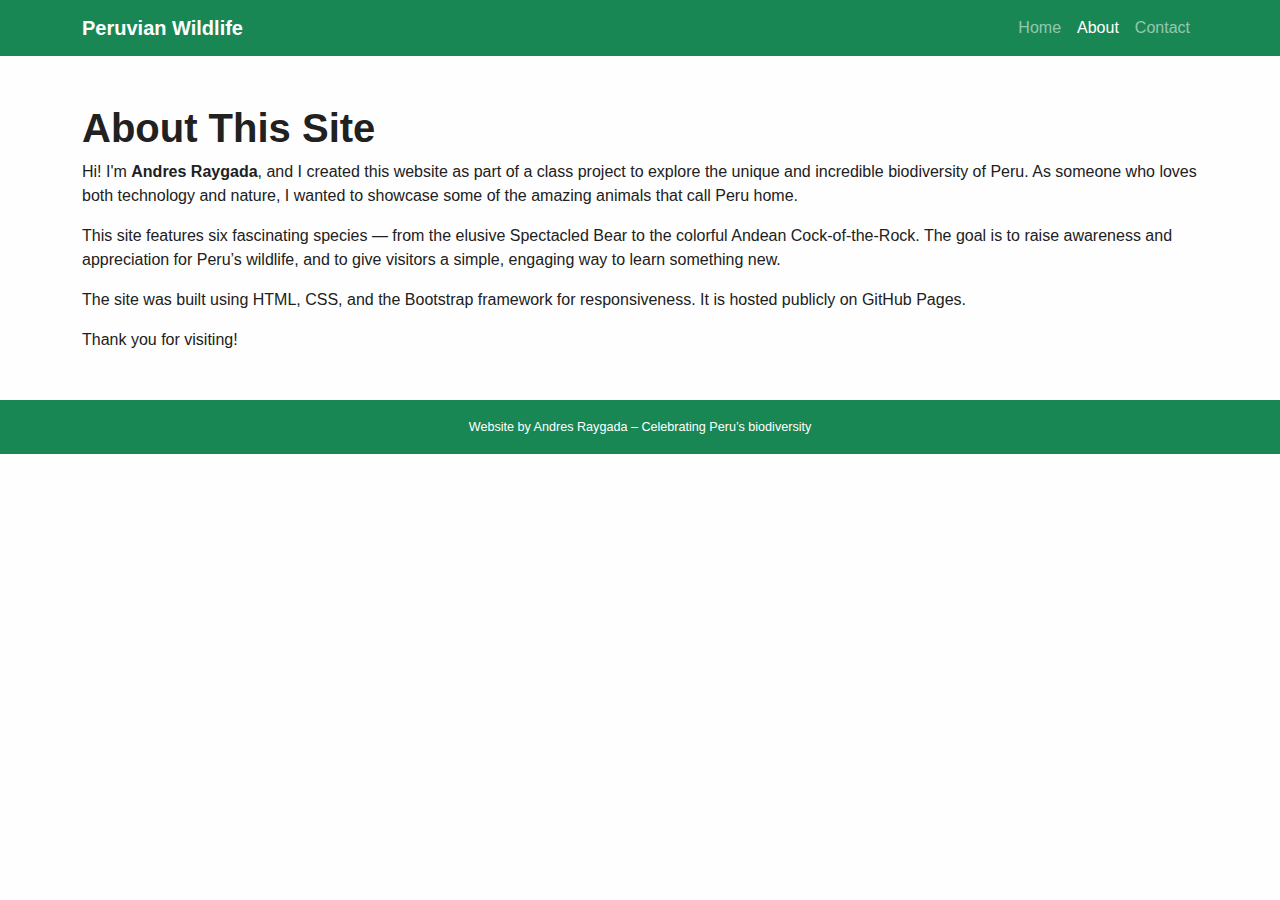
<file: about.html>
<!-- ChatGPT helped format this layout and content -->

<!DOCTYPE html>
<html lang="en">
<head>
  <meta charset="UTF-8" />
  <meta name="viewport" content="width=device-width, initial-scale=1.0" />
  <title>About - Peruvian Wildlife Wonders</title>
  <link href="https://cdn.jsdelivr.net/npm/bootstrap@5.3.3/dist/css/bootstrap.min.css" rel="stylesheet" />
  <link rel="stylesheet" href="style.css" />
</head>
<body>

  <!-- NAVBAR -->
  <header>
    <nav class="navbar navbar-expand-lg navbar-dark bg-success">
      <div class="container">
        <a class="navbar-brand" href="index.html">Peruvian Wildlife</a>
        <button class="navbar-toggler" type="button" data-bs-toggle="collapse" data-bs-target="#navLinks">
          <span class="navbar-toggler-icon"></span>
        </button>
        <div class="collapse navbar-collapse" id="navLinks">
          <ul class="navbar-nav ms-auto">
            <li class="nav-item"><a class="nav-link" href="index.html">Home</a></li>
            <li class="nav-item"><a class="nav-link active" href="about.html">About</a></li>
            <li class="nav-item"><a class="nav-link" href="contact.html">Contact</a></li>
          </ul>
        </div>
      </div>
    </nav>
  </header>

  <!-- MAIN CONTENT -->
  <main class="container my-5">
    <h1>About This Site</h1>
    <p>
      Hi! I'm <strong>Andres Raygada</strong>, and I created this website as part of a class project to explore the unique and incredible biodiversity of Peru. As someone who loves both technology and nature, I wanted to showcase some of the amazing animals that call Peru home.
    </p>
    <p>
      This site features six fascinating species — from the elusive Spectacled Bear to the colorful Andean Cock-of-the-Rock. The goal is to raise awareness and appreciation for Peru’s wildlife, and to give visitors a simple, engaging way to learn something new.
    </p>
    <p>
      The site was built using HTML, CSS, and the Bootstrap framework for responsiveness. It is hosted publicly on GitHub Pages.
    </p>
    <p>
      Thank you for visiting!
    </p>
  </main>

  <!-- FOOTER -->
  <footer class="bg-success text-white text-center py-3">
    <div class="container">
      <small>Website by Andres Raygada – Celebrating Peru’s biodiversity</small>
    </div>
  </footer>

  <script src="https://cdn.jsdelivr.net/npm/bootstrap@5.3.3/dist/js/bootstrap.bundle.min.js"></script>
</body>
</html>
</file>
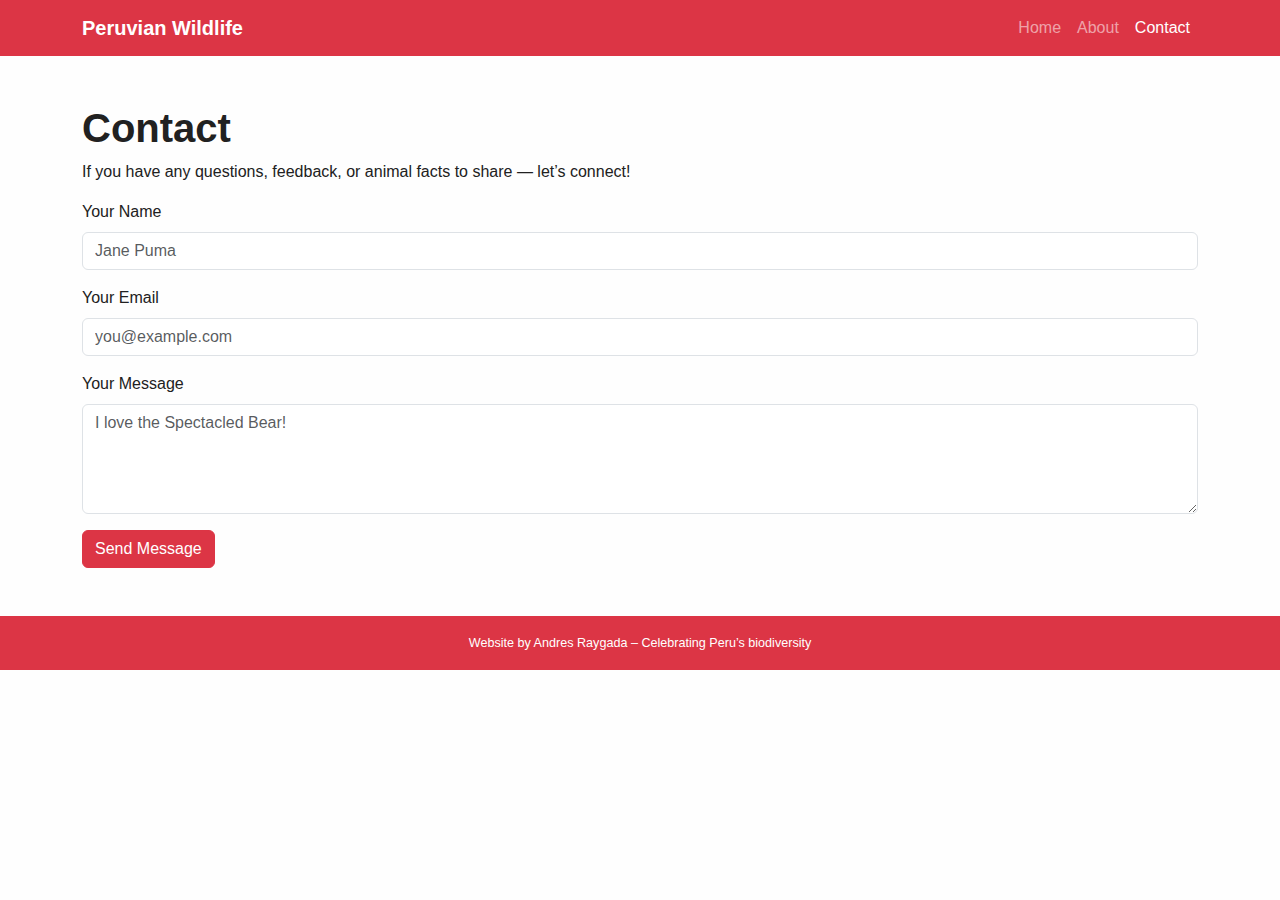
<file: contact.html>
<!-- ChatGPT helped clean up this code -->

<!DOCTYPE html>
<html lang="en">
<head>
  <meta charset="UTF-8" />
  <meta name="viewport" content="width=device-width, initial-scale=1.0" />
  <title>Contact - Peruvian Wildlife Wonders</title>
  <link href="https://cdn.jsdelivr.net/npm/bootstrap@5.3.3/dist/css/bootstrap.min.css" rel="stylesheet" />
  <link rel="stylesheet" href="style.css" />
</head>
<body>

  <!-- NAVBAR -->
  <header>
    <nav class="navbar navbar-expand-lg navbar-dark bg-danger">
      <div class="container">
        <a class="navbar-brand" href="index.html">Peruvian Wildlife</a>
        <button class="navbar-toggler" type="button" data-bs-toggle="collapse" data-bs-target="#navLinks">
          <span class="navbar-toggler-icon"></span>
        </button>
        <div class="collapse navbar-collapse" id="navLinks">
          <ul class="navbar-nav ms-auto">
            <li class="nav-item"><a class="nav-link" href="index.html">Home</a></li>
            <li class="nav-item"><a class="nav-link" href="about.html">About</a></li>
            <li class="nav-item"><a class="nav-link active" href="contact.html">Contact</a></li>
          </ul>
        </div>
      </div>
    </nav>
  </header>

  <!-- MAIN CONTENT -->
  <main class="container my-5">
    <h1>Contact</h1>
    <p>If you have any questions, feedback, or animal facts to share — let’s connect!</p>

    <form>
      <div class="mb-3">
        <label for="name" class="form-label">Your Name</label>
        <input type="text" class="form-control" id="name" placeholder="Jane Puma">
      </div>
      <div class="mb-3">
        <label for="email" class="form-label">Your Email</label>
        <input type="email" class="form-control" id="email" placeholder="you@example.com">
      </div>
      <div class="mb-3">
        <label for="message" class="form-label">Your Message</label>
        <textarea class="form-control" id="message" rows="4" placeholder="I love the Spectacled Bear!"></textarea>
      </div>
      <button type="submit" class="btn btn-danger">Send Message</button>
    </form>
  </main>

  <!-- FOOTER -->
  <footer class="bg-danger text-white text-center py-3">
    <div class="container">
      <small>Website by Andres Raygada – Celebrating Peru’s biodiversity</small>
    </div>
  </footer>

  <script src="https://cdn.jsdelivr.net/npm/bootstrap@5.3.3/dist/js/bootstrap.bundle.min.js"></script>
</body>
</html>
</file>
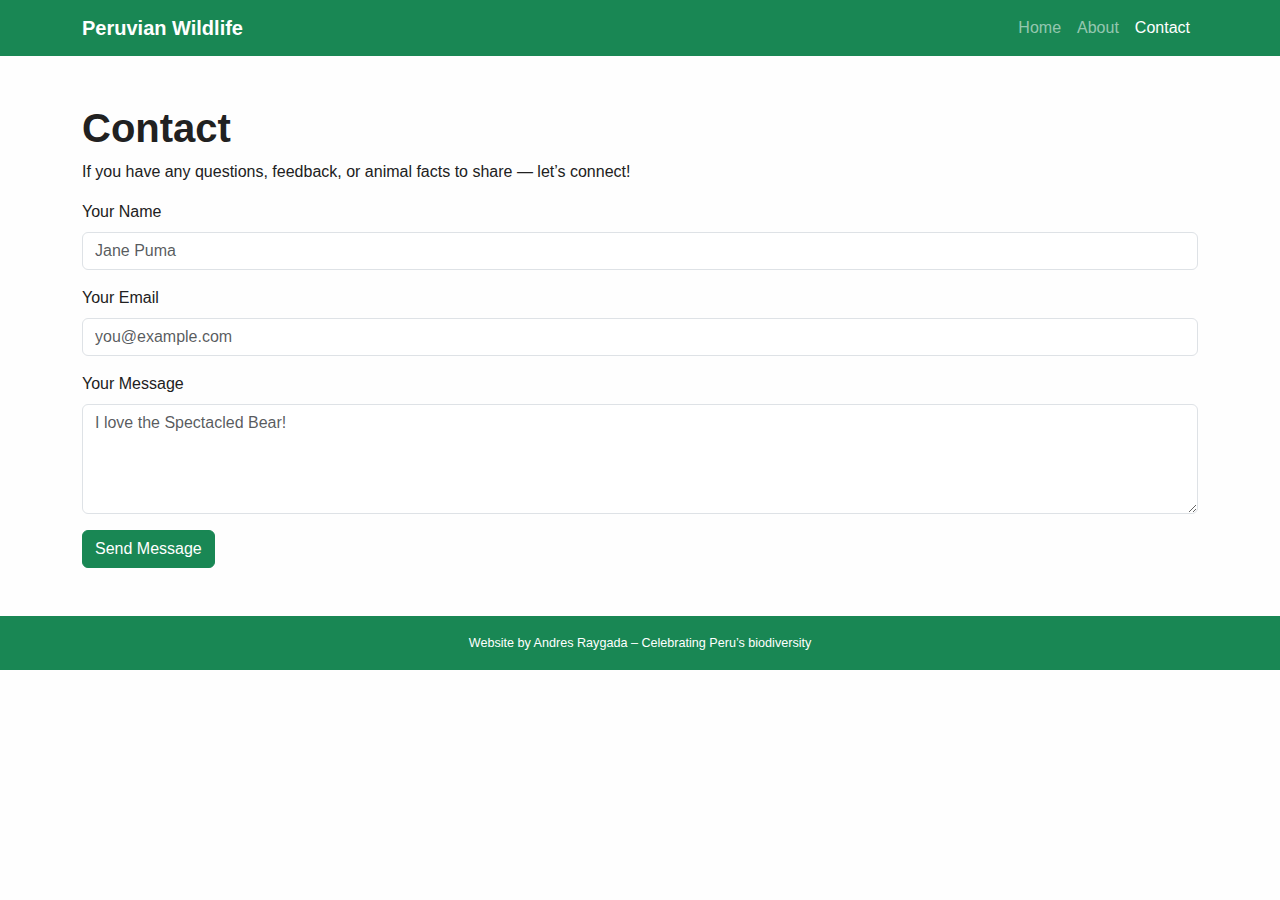
<file: src/contact.html>
<!-- ChatGPT helped clean up this code -->

<!DOCTYPE html>
<html lang="en">
<head>
  <meta charset="UTF-8" />
  <meta name="viewport" content="width=device-width, initial-scale=1.0" />
  <title>Contact - Peruvian Wildlife Wonders</title>
  <link href="https://cdn.jsdelivr.net/npm/bootstrap@5.3.3/dist/css/bootstrap.min.css" rel="stylesheet" />
  <link rel="stylesheet" href="style.css" />
</head>
<body>

  <!-- NAVBAR -->
  <header>
    <nav class="navbar navbar-expand-lg navbar-dark bg-success">
      <div class="container">
        <a class="navbar-brand" href="index.html">Peruvian Wildlife</a>
        <button class="navbar-toggler" type="button" data-bs-toggle="collapse" data-bs-target="#navLinks">
          <span class="navbar-toggler-icon"></span>
        </button>
        <div class="collapse navbar-collapse" id="navLinks">
          <ul class="navbar-nav ms-auto">
            <li class="nav-item"><a class="nav-link" href="index.html">Home</a></li>
            <li class="nav-item"><a class="nav-link" href="about.html">About</a></li>
            <li class="nav-item"><a class="nav-link active" href="contact.html">Contact</a></li>
          </ul>
        </div>
      </div>
    </nav>
  </header>

  <!-- MAIN CONTENT -->
  <main class="container my-5">
    <h1>Contact</h1>
    <p>If you have any questions, feedback, or animal facts to share — let’s connect!</p>

    <form>
      <div class="mb-3">
        <label for="name" class="form-label">Your Name</label>
        <input type="text" class="form-control" id="name" placeholder="Jane Puma">
      </div>
      <div class="mb-3">
        <label for="email" class="form-label">Your Email</label>
        <input type="email" class="form-control" id="email" placeholder="you@example.com">
      </div>
      <div class="mb-3">
        <label for="message" class="form-label">Your Message</label>
        <textarea class="form-control" id="message" rows="4" placeholder="I love the Spectacled Bear!"></textarea>
      </div>
      <button type="submit" class="btn btn-success">Send Message</button>
    </form>
  </main>

  <!-- FOOTER -->
  <footer class="bg-success text-white text-center py-3">
    <div class="container">
      <small>Website by Andres Raygada – Celebrating Peru’s biodiversity</small>
    </div>
  </footer>

  <script src="https://cdn.jsdelivr.net/npm/bootstrap@5.3.3/dist/js/bootstrap.bundle.min.js"></script>
</body>
</html>
</file>
<file: style.css>
/* ChatGPT helped with styling tweaks and colors */

body {
    font-family: 'Segoe UI', Tahoma, Geneva, Verdana, sans-serif;
    background-color: #fefefe;
    color: #212121;
  }
  
  h1, h5 {
    font-weight: bold;
  }
  
  .navbar-brand {
    font-weight: 600;
  }
  
  .card-title {
    color: #2e7d32;
  }
  
  footer {
    font-size: 0.9rem;
  }
  
  .card img {
    height: 200px;
    object-fit: cover;
  }
  
  .card-text {
    font-size: 0.95rem;
  }
  
  @media (max-width: 768px) {
    h1.display-4 {
      font-size: 2rem;
    }
  
    .card-text {
      font-size: 0.9rem;
    }
  }
</file>
<file: src/style.css>
/* ChatGPT helped with styling tweaks and colors */

body {
    font-family: 'Segoe UI', Tahoma, Geneva, Verdana, sans-serif;
    background-color: #fefefe;
    color: #212121;
  }
  
  h1, h5 {
    font-weight: bold;
  }
  
  .navbar-brand {
    font-weight: 600;
  }
  
  .card-title {
    color: #2e7d32;
  }
  
  footer {
    font-size: 0.9rem;
  }
  
  .card img {
    height: 200px;
    object-fit: cover;
  }
  
  .card-text {
    font-size: 0.95rem;
  }
  
  @media (max-width: 768px) {
    h1.display-4 {
      font-size: 2rem;
    }
  
    .card-text {
      font-size: 0.9rem;
    }
  }
</file>
